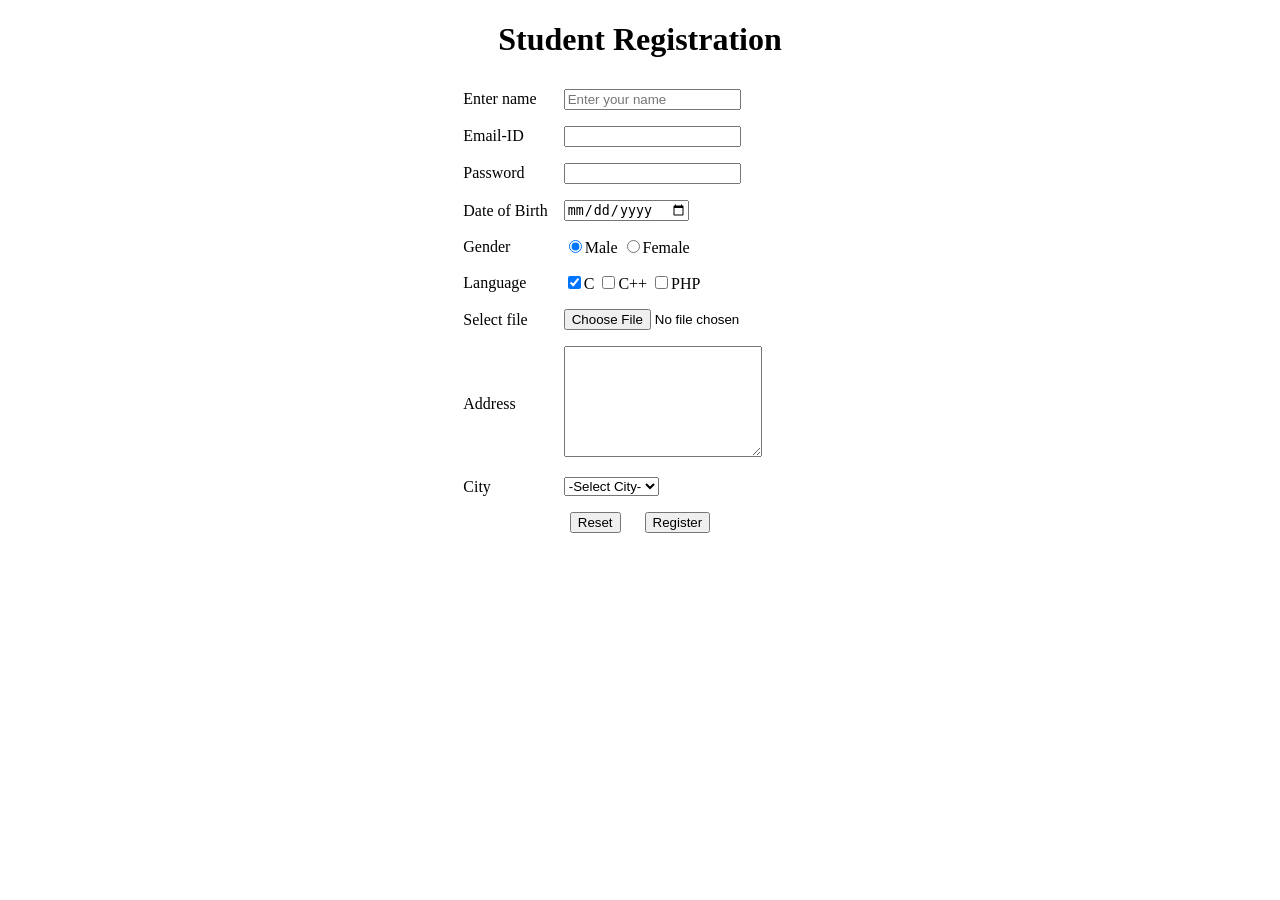
<file: reg_frm.html>
<!DOCTYPE html>
<html lang="en">
<head>
    <meta charset="UTF-8">
    <meta name="viewport" content="width=device-width, initial-scale=1.0">
    <title>Registration</title>
</head>
<body>
    <center>
        <h1>Student Registration</h1>
        <form name="reg_frm">
            <table cellpadding="7">
                <tbody>
                    <tr>
                        <td>Enter name</td>
                        <td><input type="text" name="fullname" required placeholder="Enter your name"></td>
                    </tr>
                    <tr>
                        <td>Email-ID</td>
                        <td><input type="email" name="email_id"></td>
                    </tr>
                    <tr>
                        <td>Password</td>
                        <td><input type="password" name="pwd"></td>
                    </tr>
                    <tr>
                        <td>Date of Birth</td>
                        <td><input type="date" name="dob"></td>
                    </tr>
                    <tr>
                        <td>Gender</td>
                        <td>
                            <input type="radio" name="gender" value="Male" checked>Male
                            <input type="radio" name="gender" value="Female">Female
                        </td>
                    </tr>
                    <tr>
                        <td>Language</td>
                        <td>
                            <input type="checkbox" name="lang" value="C" checked>C
                            <input type="checkbox" name="lang" value="C++">C++
                            <input type="checkbox" name="lang" value="PHP">PHP
                        </td>
                    </tr>
                    <tr>
                        <td>Select file</td>
                        <td><input type="file" name="ff"></td>
                    </tr>
                    <tr>
                        <td>Address</td>
                        <td>
                            <textarea name="address" rows="7" cols="22"></textarea>
                        </td>
                    </tr>
                    <tr>
                        <td>City</td>
                        <td>
                            <select name="city" required>
                                <option value="" selected>-Select City-</option>
                                <option value="Kolkata">Kolkata</option>
                                <option value="Delhi">Delhi</option>
                                <option value="Mumbai">Mumbai</option>
                            </select>
                        </td>
                    </tr>
                    <tr>
                        <td colspan="2" align="center">
                            <input type="reset" name="rs" value="Reset">&nbsp;&nbsp;&nbsp;&nbsp;&nbsp;
                            <input type="submit" name="ok" value="Register">
                        </td>
                    </tr>
                </tbody>
            </table>
        </form>
    </center>
</body>
</html>
</file>
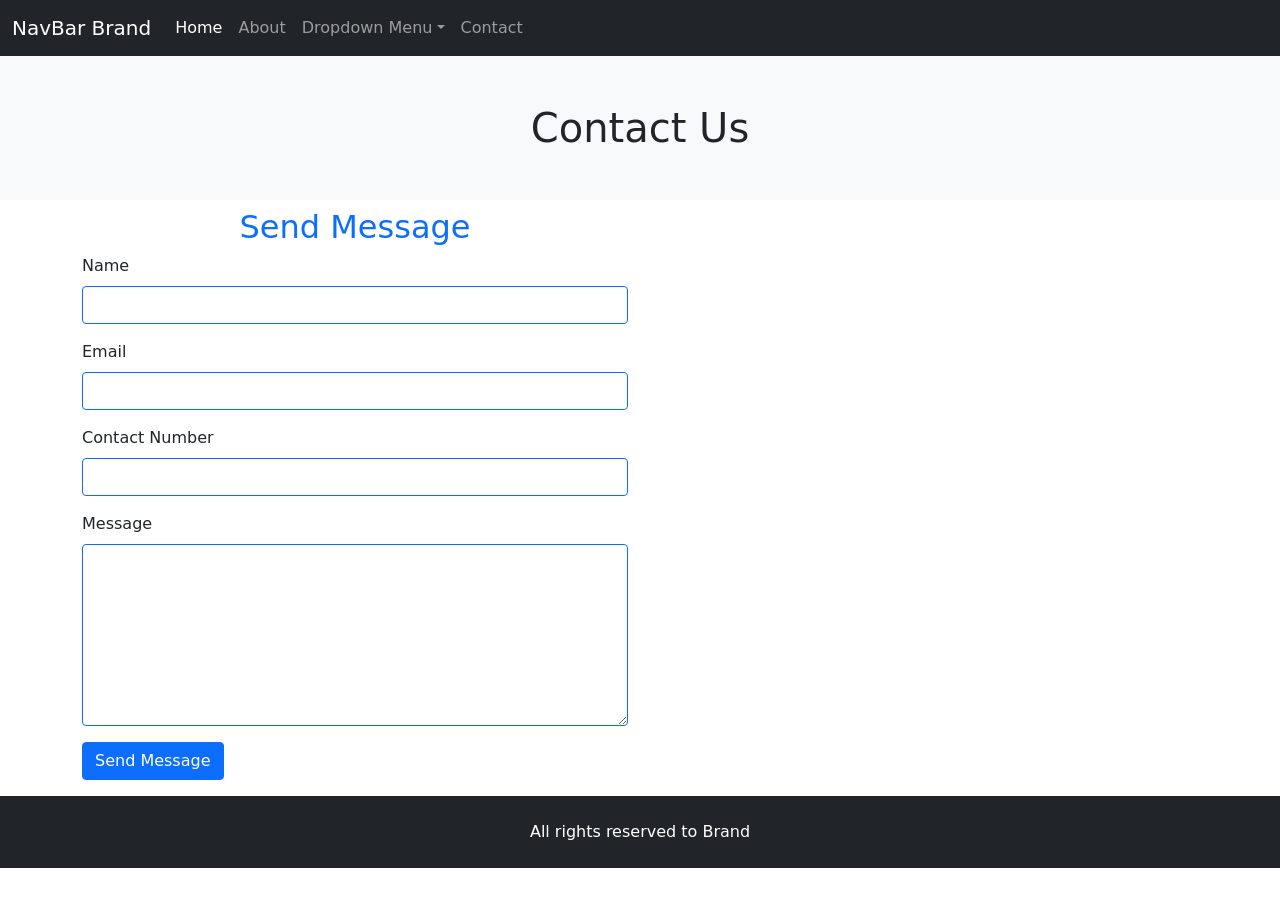
<file: bootstrap/contact.html>
<!DOCTYPE html>
<html lang="en">
<head>
<meta charset="UTF-8">
<meta name="viewport" content="width=device-width, initial-scale=1.0">
<meta http-equiv="X-UA-Compatible" content="ie=edge">
<meta name="Description" content="Enter your description here"/>
<link rel="stylesheet" href="css/bootstrap.css">
<link rel="stylesheet" href="https://cdnjs.cloudflare.com/ajax/libs/font-awesome/5.15.4/css/all.min.css">

<title>Contact</title>
</head>
<body>
    <main>
        <header>
            <nav class="navbar bg-dark navbar-dark navbar-expand-md">
                    <div class="container-fluid">
                        <a href="#" class="navbar-brand">NavBar Brand</a>
                        <button class="navbar-toggler" type="button" data-bs-toggle="collapse" data-bs-target="#myMenu">
                            <span class="navbar-toggler-icon"></span>
                        </button>
                        <div class="collapse navbar-collapse" id="myMenu">
                            <ul class="navbar-nav">
                                <li class="nav-item">
                                    <a href="home.html" class="nav-link active">Home</a>
                                </li>
                                <li class="nav-item">
                                    <a href="#" class="nav-link">About</a>
                                </li>
                                <li class="nav-item dropdown">
                                    <a class="nav-link dropdown-toggle"  id="navbarDropdown" data-bs-toggle="dropdown" href="#">Dropdown Menu</a>
                                    <ul class="dropdown-menu" aria-labelledby="navbarDropdown">
                                        <li>
                                            <a href="#" class="dropdown-item" >Action-1</a>
                                        </li>
                                        <li><hr class="dropdown-divider"></li>
                                        <li>
                                            <a href="#" class="dropdown-item">Action-2</a>
                                        </li>
                                        <li><hr class="dropdown-divider"></li>
                                        <li>
                                            <a href="#" class="dropdown-item">Action-3</a>
                                        </li>
                                    </ul>
                                </li>
                                <li class="nav-item">
                                    <a href="#" class="nav-link">Contact</a>
                                </li>
                            </ul>
                        </div>
                    </div>
            </nav>
            <div class="container-fluid bg-light">
                <h1 class="text-center pt-5 pb-5">Contact Us</h1>
            </div>
        </header>
        <div class="container">
                <div class="row">
                    <div class="col-6">
                        <h2 class="text-center text-primary">Send Message</h2>
                        <form name="cont-frm" class="mb-3">
                            <div class="mb-3">
                                <label class="form-label">Name</label>
                                <input type="text" name="fullname" class="form-control border-primary">
                            </div>
                            <div class="mb-3">
                                <label class="form-label">Email</label>
                                <input type="email" name="email_id" class="form-control border-primary">
                            </div>
                            <div class="mb-3">
                                <label class="form-label">Contact Number</label>
                                <input type="number" name="mobile" class="form-control border-primary">
                            </div>
                            <div class="mb-3">
                                <label class="form-label">Message</label>
                                <textarea name="msg" rows="7" class="form-control border-primary"></textarea>
                            </div>
                            <input type="submit" name="ok" value="Send Message" class="btn btn-primary">
                        </form>
                    </div>
                    <div class="col-6">
                        
                    </div>
                </div>
        </div>
        <footer class="container-fluid bg-dark">
                <p class="text-white p-4 text-center">All rights reserved to Brand</p>
        </footer>
   </main>
<script src="js/popper.min.js"></script>
<script src="js/bootstrap.min.js"></script>
</body>
</html>
</file>
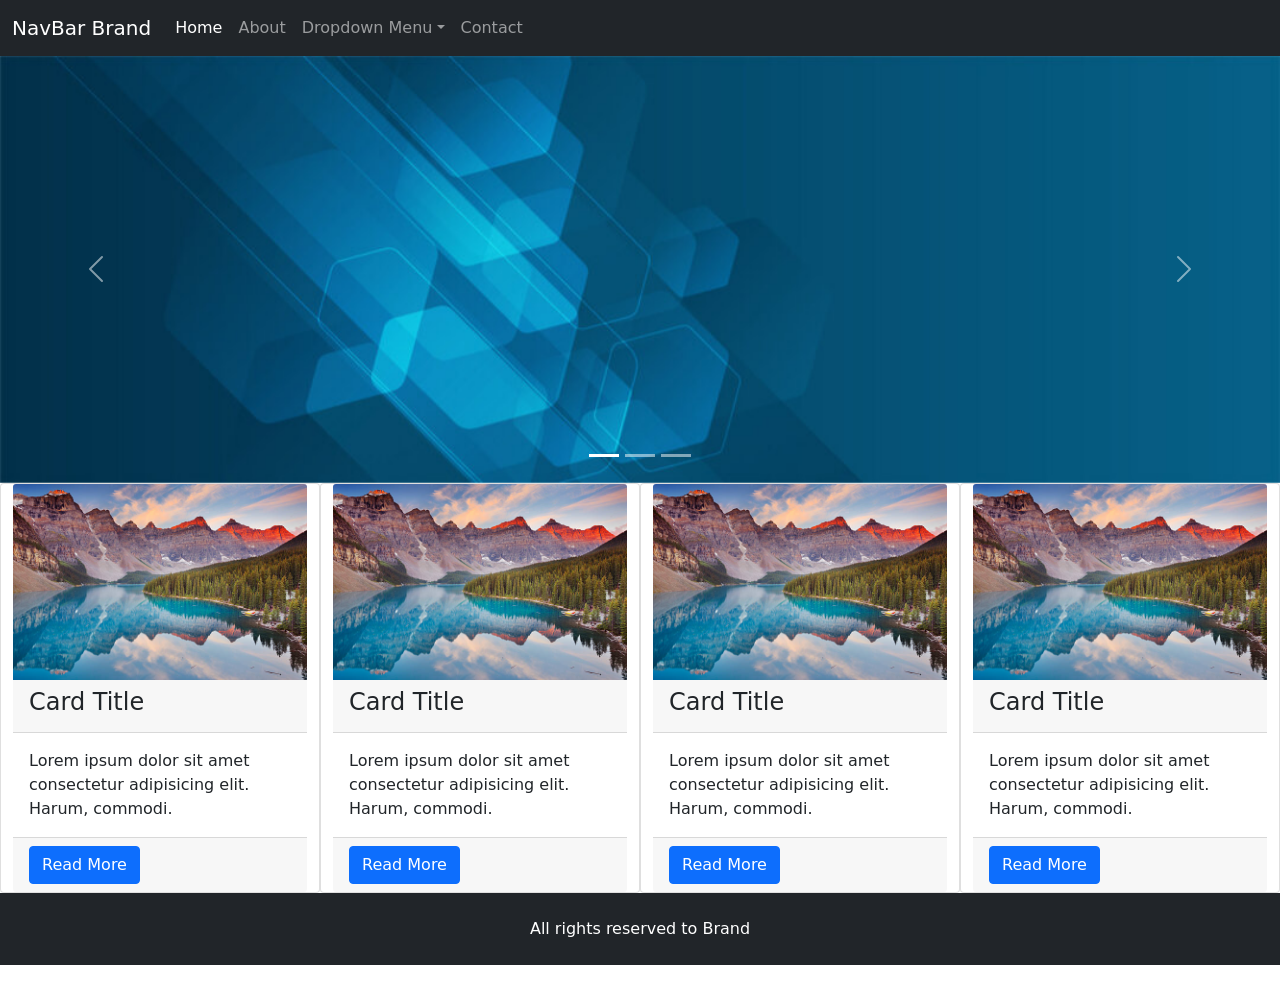
<file: bootstrap/home.html>
<!DOCTYPE html>
<html lang="en">
<head>
<meta charset="UTF-8">
<meta name="viewport" content="width=device-width, initial-scale=1.0">
<meta http-equiv="X-UA-Compatible" content="ie=edge">
<meta name="Description" content="Enter your description here"/>
<link rel="stylesheet" href="css/bootstrap.css">
<link rel="stylesheet" href="https://cdnjs.cloudflare.com/ajax/libs/font-awesome/5.15.4/css/all.min.css">

<title>Home</title>
</head>
<body>
    <main>
        <header>
            <nav class="navbar bg-dark navbar-dark navbar-expand-md">
                    <div class="container-fluid">
                        <a href="#" class="navbar-brand">NavBar Brand</a>
                        <button class="navbar-toggler" type="button" data-bs-toggle="collapse" data-bs-target="#myMenu">
                            <span class="navbar-toggler-icon"></span>
                        </button>
                        <div class="collapse navbar-collapse" id="myMenu">
                            <ul class="navbar-nav">
                                <li class="nav-item">
                                    <a href="home.html" class="nav-link active">Home</a>
                                </li>
                                <li class="nav-item">
                                    <a href="#" class="nav-link">About</a>
                                </li>
                                <li class="nav-item dropdown">
                                    <a class="nav-link dropdown-toggle"  id="navbarDropdown" data-bs-toggle="dropdown" href="#">Dropdown Menu</a>
                                    <ul class="dropdown-menu" aria-labelledby="navbarDropdown">
                                        <li>
                                            <a href="#" class="dropdown-item" >Action-1</a>
                                        </li>
                                        <li><hr class="dropdown-divider"></li>
                                        <li>
                                            <a href="#" class="dropdown-item">Action-2</a>
                                        </li>
                                        <li><hr class="dropdown-divider"></li>
                                        <li>
                                            <a href="#" class="dropdown-item">Action-3</a>
                                        </li>
                                    </ul>
                                </li>
                                <li class="nav-item">
                                    <a href="#" class="nav-link">Contact</a>
                                </li>
                            </ul>
                        </div>
                    </div>
            </nav>
            <div class="carousel slide carousel-fade" id="mySlider" data-bs-ride="carousel">
                    <div class="carousel-indicators">
                        <button type="button" data-bs-target="#mySlider" data-bs-slide-to="0" class="active"></button>
                        <button type="button" data-bs-target="#mySlider" data-bs-slide-to="1"></button>
                        <button type="button" data-bs-target="#mySlider" data-bs-slide-to="2"></button>
                    </div>
                    <div class="carousel-inner">
                        <div class="carousel-item  active" data-bs-interval="2000">
                            <img src="images/slider_1.jpg" class="w-100">
                        </div>
                        <div class="carousel-item">
                            <img src="images/slider_2.jpg" class="w-100">
                        </div>
                        <div class="carousel-item">
                            <img src="images/slider_3.jpg" class="w-100">
                        </div>
                    </div>
                    <a href="#" role="button" class="carousel-control-prev" data-bs-slide="prev" data-bs-target="#mySlider">
                        <span class="carousel-control-prev-icon"></span>
                    </a>
                    <a href="#" role="button" class="carousel-control-next" data-bs-slide="next" data-bs-target="#mySlider">
                        <span class="carousel-control-next-icon"></span>
                    </a>
            </div>
        </header>
        <div class="container-fluid">
                <div class="row">
                    <div class="card col-3">
                        <img src="images/img2.jpg" class="card-img-top" alt="card-img">
                        <div class="card-header">
                            <h4 class="card-title">Card Title</h4>
                        </div>
                        <div class="card-body">
                            <p class="card-text">
                                Lorem ipsum dolor sit amet consectetur adipisicing elit. Harum, commodi.
                            </p>
                        </div>
                        <div class="card-footer">
                            <a href="#" class="btn btn-primary">Read More</a>
                        </div>
                    </div>
                    <div class="card col-3">
                        <img src="images/img2.jpg" class="card-img-top" alt="card-img">
                        <div class="card-header">
                            <h4 class="card-title">Card Title</h4>
                        </div>
                        <div class="card-body">
                            <p class="card-text">
                                Lorem ipsum dolor sit amet consectetur adipisicing elit. Harum, commodi.
                            </p>
                        </div>
                        <div class="card-footer">
                            <a href="#" class="btn btn-primary">Read More</a>
                        </div>
                    </div>
                    <div class="card col-3">
                        <img src="images/img2.jpg" class="card-img-top" alt="card-img">
                        <div class="card-header">
                            <h4 class="card-title">Card Title</h4>
                        </div>
                        <div class="card-body">
                            <p class="card-text">
                                Lorem ipsum dolor sit amet consectetur adipisicing elit. Harum, commodi.
                            </p>
                        </div>
                        <div class="card-footer">
                            <a href="#" class="btn btn-primary">Read More</a>
                        </div>
                    </div>
                    <div class="card col-3">
                        <img src="images/img2.jpg" class="card-img-top" alt="card-img">
                        <div class="card-header">
                            <h4 class="card-title">Card Title</h4>
                        </div>
                        <div class="card-body">
                            <p class="card-text">
                                Lorem ipsum dolor sit amet consectetur adipisicing elit. Harum, commodi.
                            </p>
                        </div>
                        <div class="card-footer">
                            <a href="#" class="btn btn-primary">Read More</a>
                        </div>
                    </div>
                </div>
        </div>
        <footer class="container-fluid bg-dark">
                <p class="text-white p-4 text-center">All rights reserved to Brand</p>
        </footer>
   </main>
<script src="js/popper.min.js"></script>
<script src="js/bootstrap.min.js"></script>
</body>
</html>
</file>
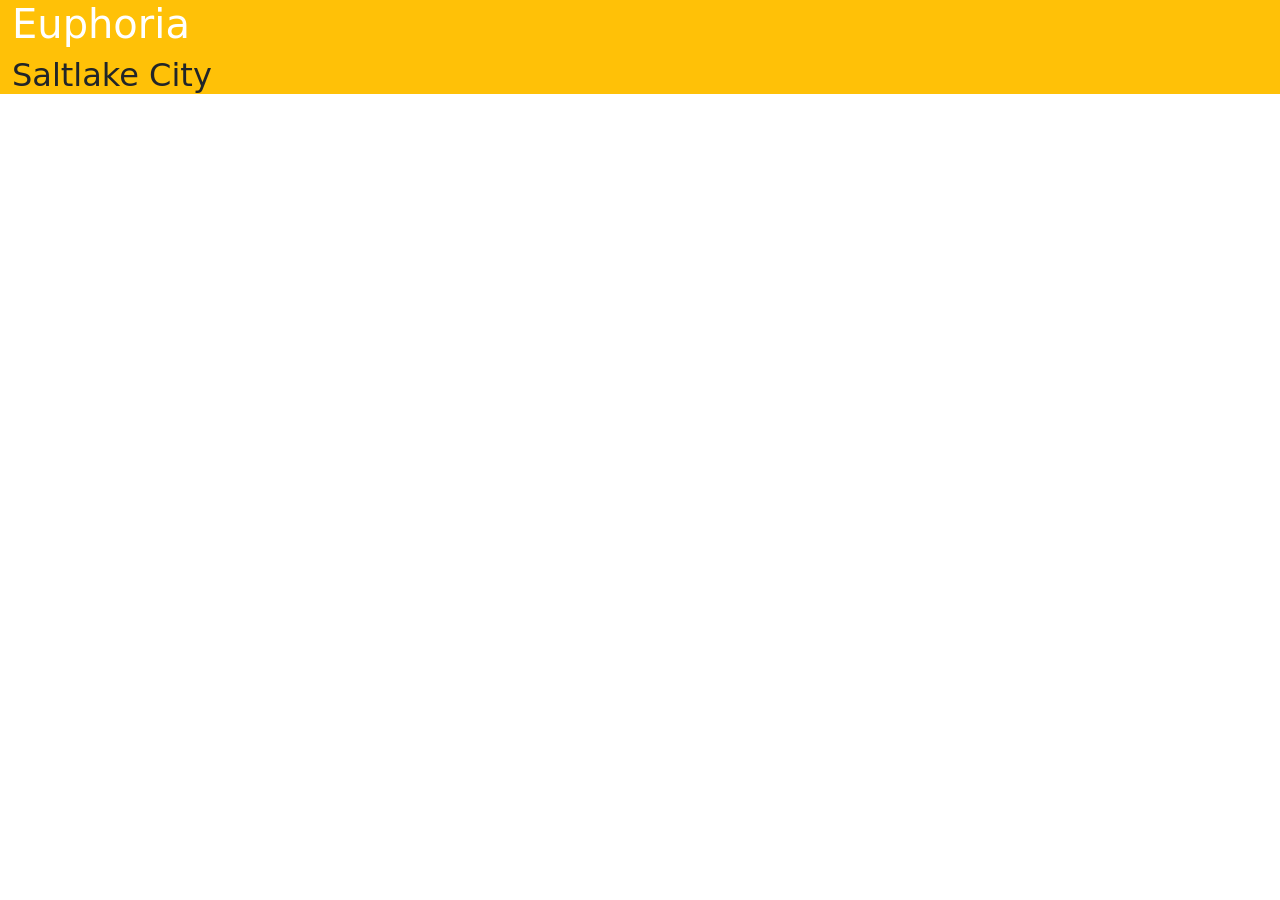
<file: bootstrap/test1.html>
<!DOCTYPE html>
<html lang="en">
<head>
<meta charset="UTF-8">
<meta name="viewport" content="width=device-width, initial-scale=1.0">
<meta http-equiv="X-UA-Compatible" content="ie=edge">
<meta name="Description" content="Enter your description here"/>
<link rel="stylesheet" href="https://cdnjs.cloudflare.com/ajax/libs/twitter-bootstrap/5.1.0/css/bootstrap.min.css">
<link rel="stylesheet" href="https://cdnjs.cloudflare.com/ajax/libs/font-awesome/5.15.4/css/all.min.css">

<title>Test-1</title>
</head>
<body>
    <div  class="container-fluid bg-warning">
        <h1 class="text-white">Euphoria</h1>
        <h2>Saltlake City</h2>
    </div>
<script src="https://cdnjs.cloudflare.com/ajax/libs/popper.js/2.9.2/umd/popper.min.js"></script>
<script src="https://cdnjs.cloudflare.com/ajax/libs/twitter-bootstrap/5.1.0/js/bootstrap.min.js"></script>
</body>
</html>
</file>
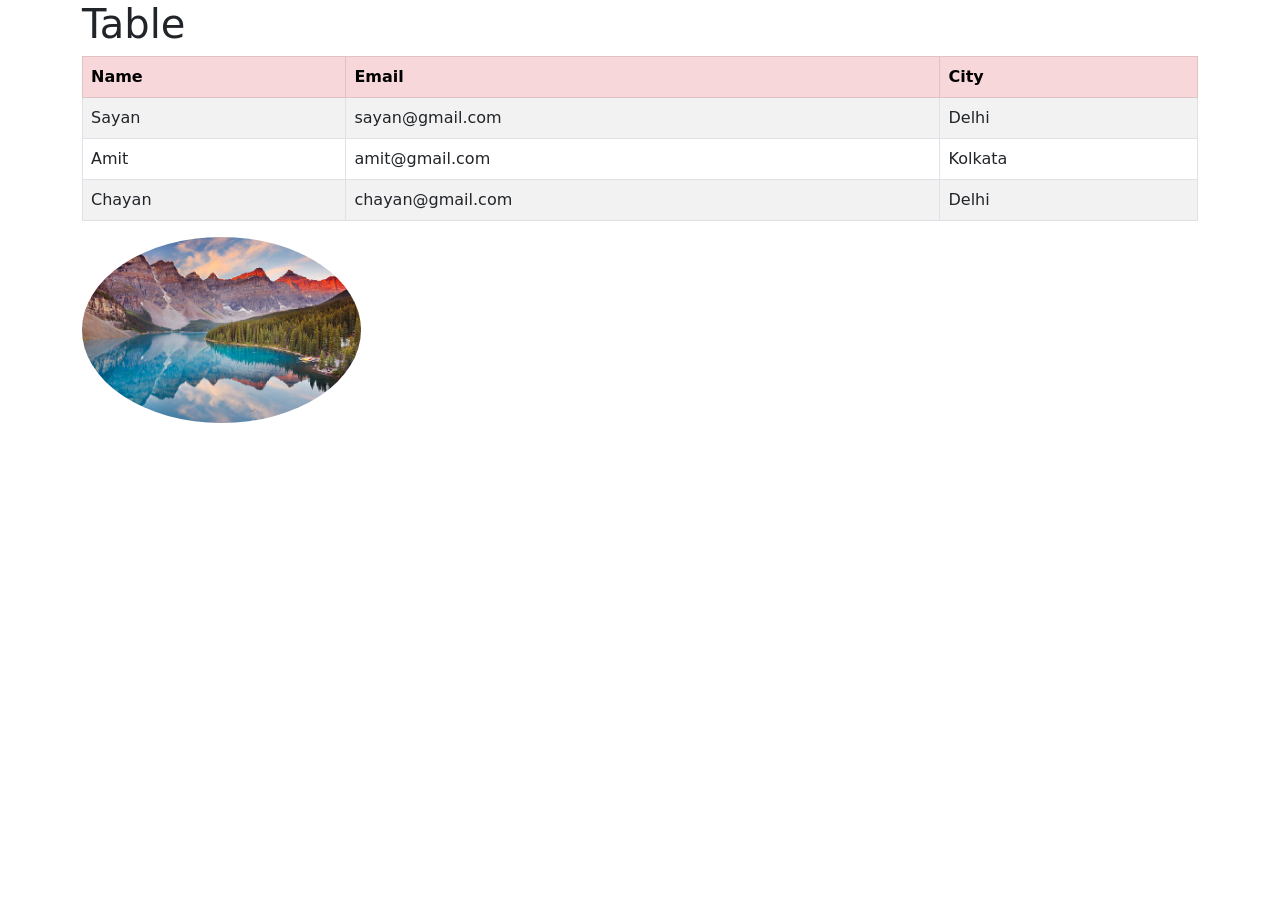
<file: bootstrap/test2.html>
<!DOCTYPE html>
<html lang="en">
<head>
<meta charset="UTF-8">
<meta name="viewport" content="width=device-width, initial-scale=1.0">
<meta http-equiv="X-UA-Compatible" content="ie=edge">
<meta name="Description" content="Enter your description here"/>
<link rel="stylesheet" href="css/bootstrap.css">
<link rel="stylesheet" href="https://cdnjs.cloudflare.com/ajax/libs/font-awesome/5.15.4/css/all.min.css">

<title>Test-2</title>
</head>
<body>
   <div class="container">
        <h1>Table</h1>
        <table class="table table-bordered table-striped">
            <thead class="table-danger">
                <tr>
                    <th>Name</th>
                    <th>Email</th>
                    <th>City</th>
                </tr>
            </thead>
            <tbody>
                <tr>
                    <td>Sayan</td>
                    <td>sayan@gmail.com</td>
                    <td>Delhi</td>
                </tr>
                <tr>
                    <td>Amit</td>
                    <td>amit@gmail.com</td>
                    <td>Kolkata</td>
                </tr>
                <tr>
                    <td>Chayan</td>
                    <td>chayan@gmail.com</td>
                    <td>Delhi</td>
                </tr>
            </tbody>
        </table>
        <img class="col-3 rounded-circle" src="images/img2.jpg" alt="img-1" title="Image-1">
   </div>
<script src="js/popper.min.js"></script>
<script src="js/bootstrap.min.js"></script>
</body>
</html>
</file>
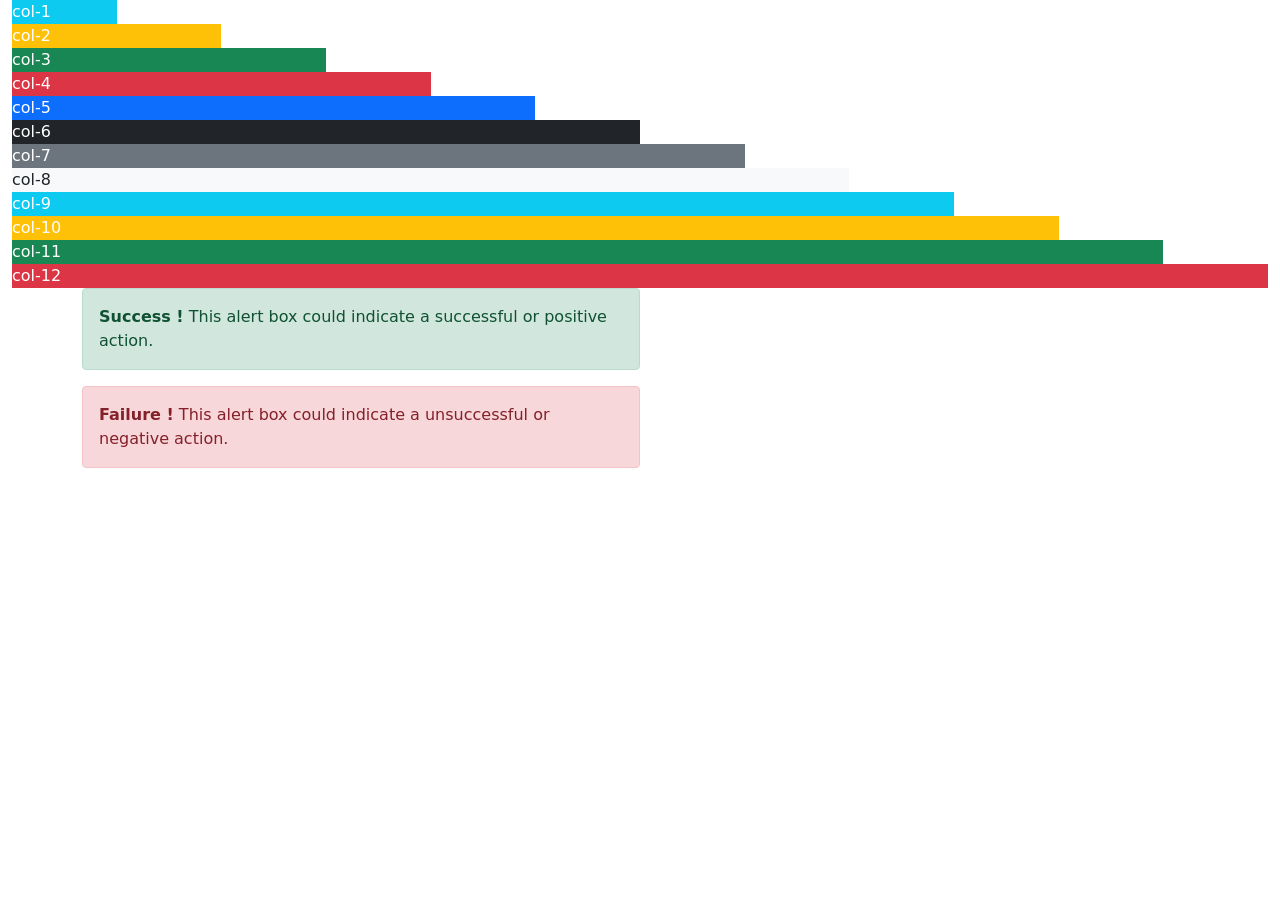
<file: bootstrap/test3.html>
<!DOCTYPE html>
<html lang="en">
<head>
<meta charset="UTF-8">
<meta name="viewport" content="width=device-width, initial-scale=1.0">
<meta http-equiv="X-UA-Compatible" content="ie=edge">
<meta name="Description" content="Enter your description here"/>
<link rel="stylesheet" href="css/bootstrap.css">
<link rel="stylesheet" href="https://cdnjs.cloudflare.com/ajax/libs/font-awesome/5.15.4/css/all.min.css">

<title>Test-3</title>
</head>
<body>
   <div class="container-fluid">
        <div class="col-1 bg-info text-white">
            col-1
        </div>
        <div class="col-2 bg-warning text-white">
            col-2
        </div>
        <div class="col-3 bg-success text-white">
            col-3
        </div>
        <div class="col-4 bg-danger text-white">
            col-4
        </div>
        <div class="col-5 bg-primary text-white">
            col-5
        </div>
        <div class="col-6 bg-dark text-white">
            col-6
        </div>
        <div class="col-7 bg-secondary text-white">
            col-7
        </div>
        <div class="col-8 bg-light text-dark">
            col-8
        </div>
        <div class="col-9 bg-info text-white">
            col-9
        </div>
        <div class="col-10 bg-warning text-white">
            col-10
        </div>
        <div class="col-11 bg-success text-white">
            col-11
        </div>
        <div class="col-12 bg-danger text-white">
            col-12
        </div>
   </div>
   <div class="container">
        <div class="alert alert-success col-6">
            <strong>Success !</strong> This alert box could indicate a successful or
positive action.
        </div>
        <div class="alert alert-danger col-6">
            <strong>Failure !</strong> This alert box could indicate a unsuccessful or
negative action.
        </div>
   </div>
<script src="js/popper.min.js"></script>
<script src="js/bootstrap.min.js"></script>
</body>
</html>
</file>
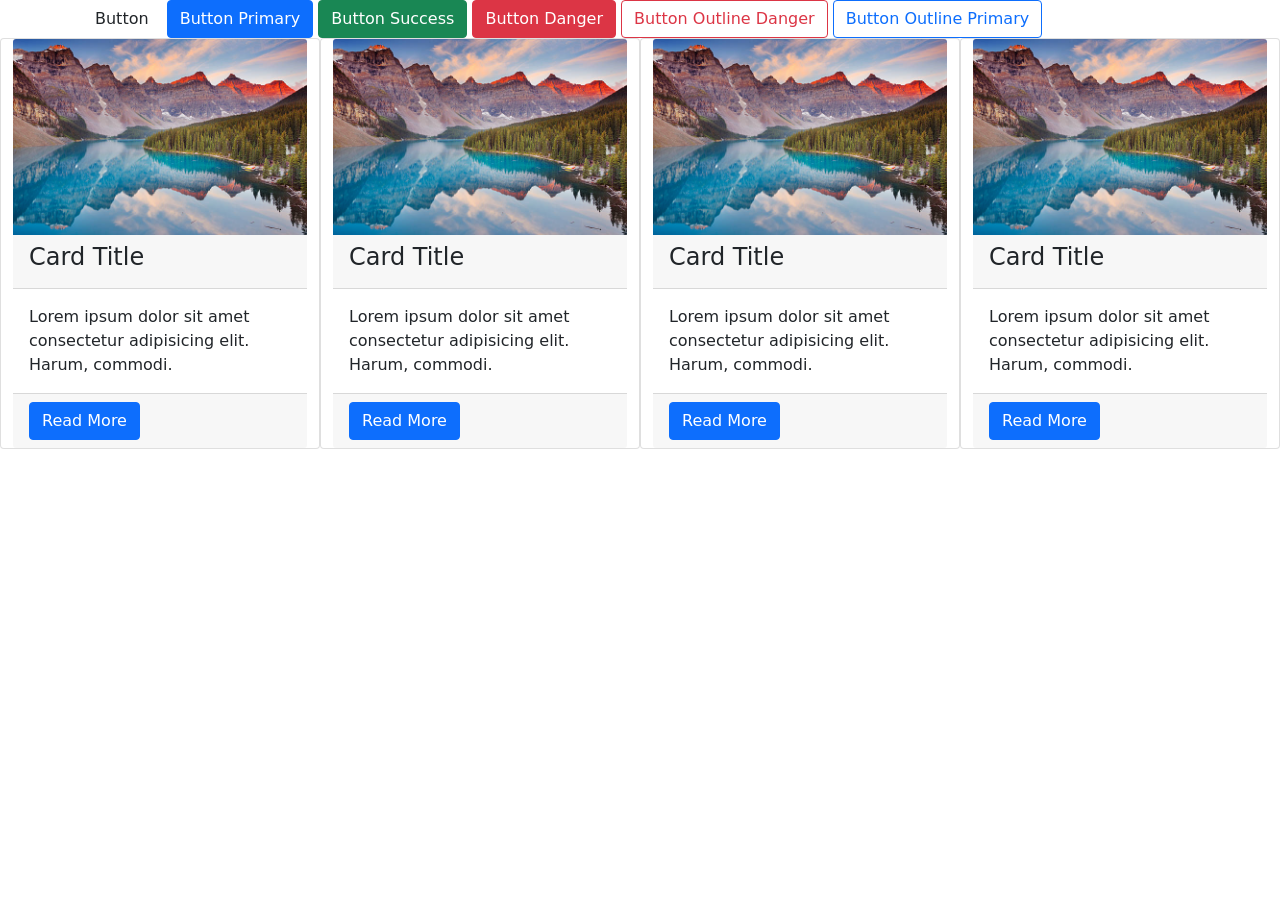
<file: bootstrap/test4.html>
<!DOCTYPE html>
<html lang="en">
<head>
<meta charset="UTF-8">
<meta name="viewport" content="width=device-width, initial-scale=1.0">
<meta http-equiv="X-UA-Compatible" content="ie=edge">
<meta name="Description" content="Enter your description here"/>
<link rel="stylesheet" href="css/bootstrap.css">
<link rel="stylesheet" href="https://cdnjs.cloudflare.com/ajax/libs/font-awesome/5.15.4/css/all.min.css">

<title>Test-3</title>
</head>
<body>
   <div class="container">
        <button type="button" class="btn">Button</button>
        <button type="button" class="btn btn-primary">Button Primary</button>
        <button type="button" class="btn btn-success">Button Success</button>
        <button type="button" class="btn btn-danger">Button Danger</button>
        <button type="button" class="btn btn-outline-danger">Button Outline Danger</button>
        <button type="button" class="btn btn-outline-primary">Button Outline Primary</button>
   </div>
   <div class="container-fluid">
        <div class="row">
            <div class="card col-3">
                <img src="images/img2.jpg" class="card-img-top" alt="card-img">
                <div class="card-header">
                    <h4 class="card-title">Card Title</h4>
                </div>
                <div class="card-body">
                    <p class="card-text">
                        Lorem ipsum dolor sit amet consectetur adipisicing elit. Harum, commodi.
                    </p>
                </div>
                <div class="card-footer">
                    <a href="#" class="btn btn-primary">Read More</a>
                </div>
            </div>
            <div class="card col-3">
                <img src="images/img2.jpg" class="card-img-top" alt="card-img">
                <div class="card-header">
                    <h4 class="card-title">Card Title</h4>
                </div>
                <div class="card-body">
                    <p class="card-text">
                        Lorem ipsum dolor sit amet consectetur adipisicing elit. Harum, commodi.
                    </p>
                </div>
                <div class="card-footer">
                    <a href="#" class="btn btn-primary">Read More</a>
                </div>
            </div>
            <div class="card col-3">
                <img src="images/img2.jpg" class="card-img-top" alt="card-img">
                <div class="card-header">
                    <h4 class="card-title">Card Title</h4>
                </div>
                <div class="card-body">
                    <p class="card-text">
                        Lorem ipsum dolor sit amet consectetur adipisicing elit. Harum, commodi.
                    </p>
                </div>
                <div class="card-footer">
                    <a href="#" class="btn btn-primary">Read More</a>
                </div>
            </div>
            <div class="card col-3">
                <img src="images/img2.jpg" class="card-img-top" alt="card-img">
                <div class="card-header">
                    <h4 class="card-title">Card Title</h4>
                </div>
                <div class="card-body">
                    <p class="card-text">
                        Lorem ipsum dolor sit amet consectetur adipisicing elit. Harum, commodi.
                    </p>
                </div>
                <div class="card-footer">
                    <a href="#" class="btn btn-primary">Read More</a>
                </div>
            </div>
        </div>
   </div>
<script src="js/popper.min.js"></script>
<script src="js/bootstrap.min.js"></script>
</body>
</html>
</file>
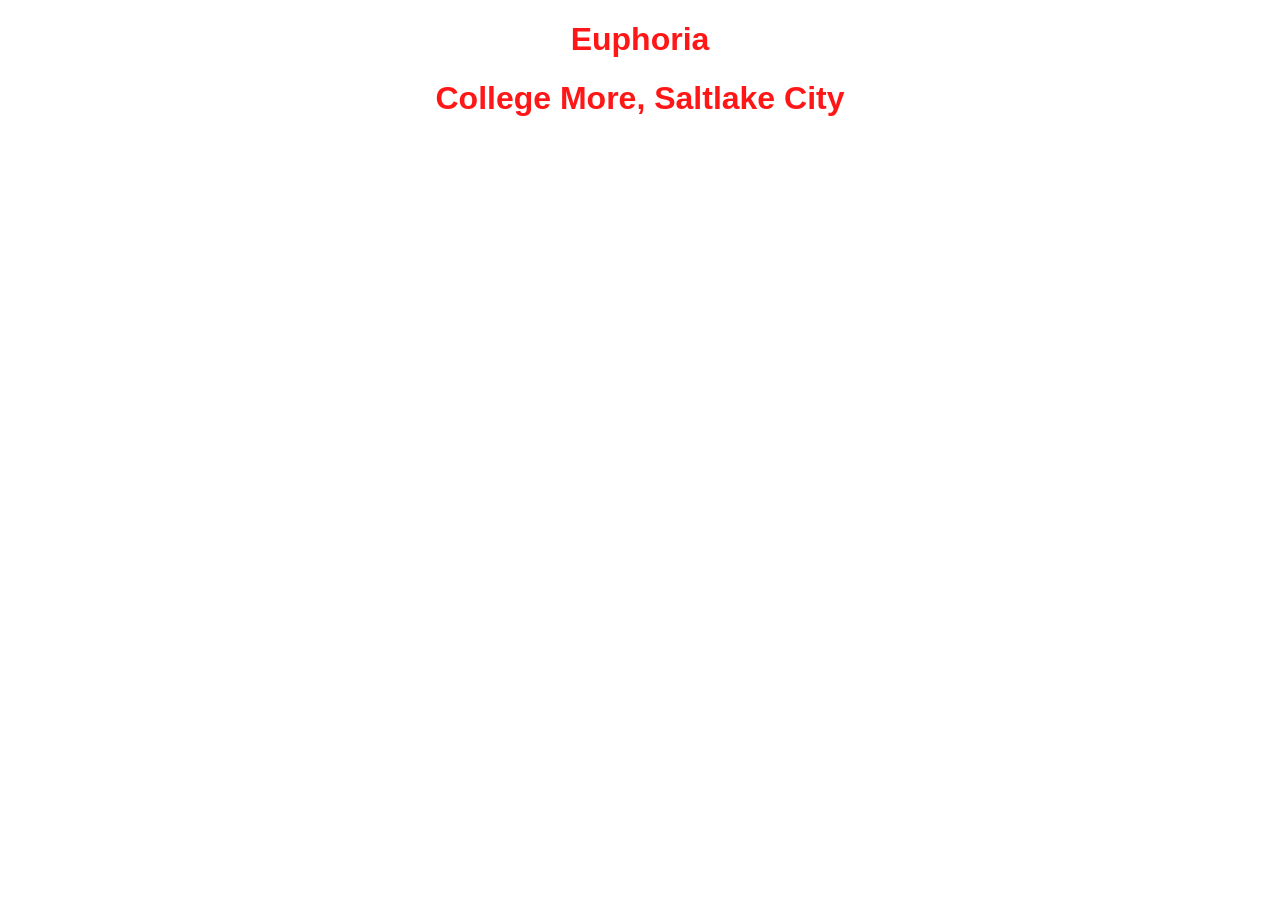
<file: CSS/test1.html>
<!DOCTYPE html>
<html lang="en">
<head>
    <meta charset="UTF-8">
    <meta name="viewport" content="width=device-width, initial-scale=1.0">
    <title>CSS-1</title>
</head>
<body>
    <h1 style="text-align: center; color:rgb(255, 23, 23); font-family: Arial, Helvetica, sans-serif;">Euphoria</h1>
    <h1 style="text-align: center; color:rgb(255, 23, 23); font-family: Arial, Helvetica, sans-serif;">College More, Saltlake City</h1>
</body>
</html>
</file>
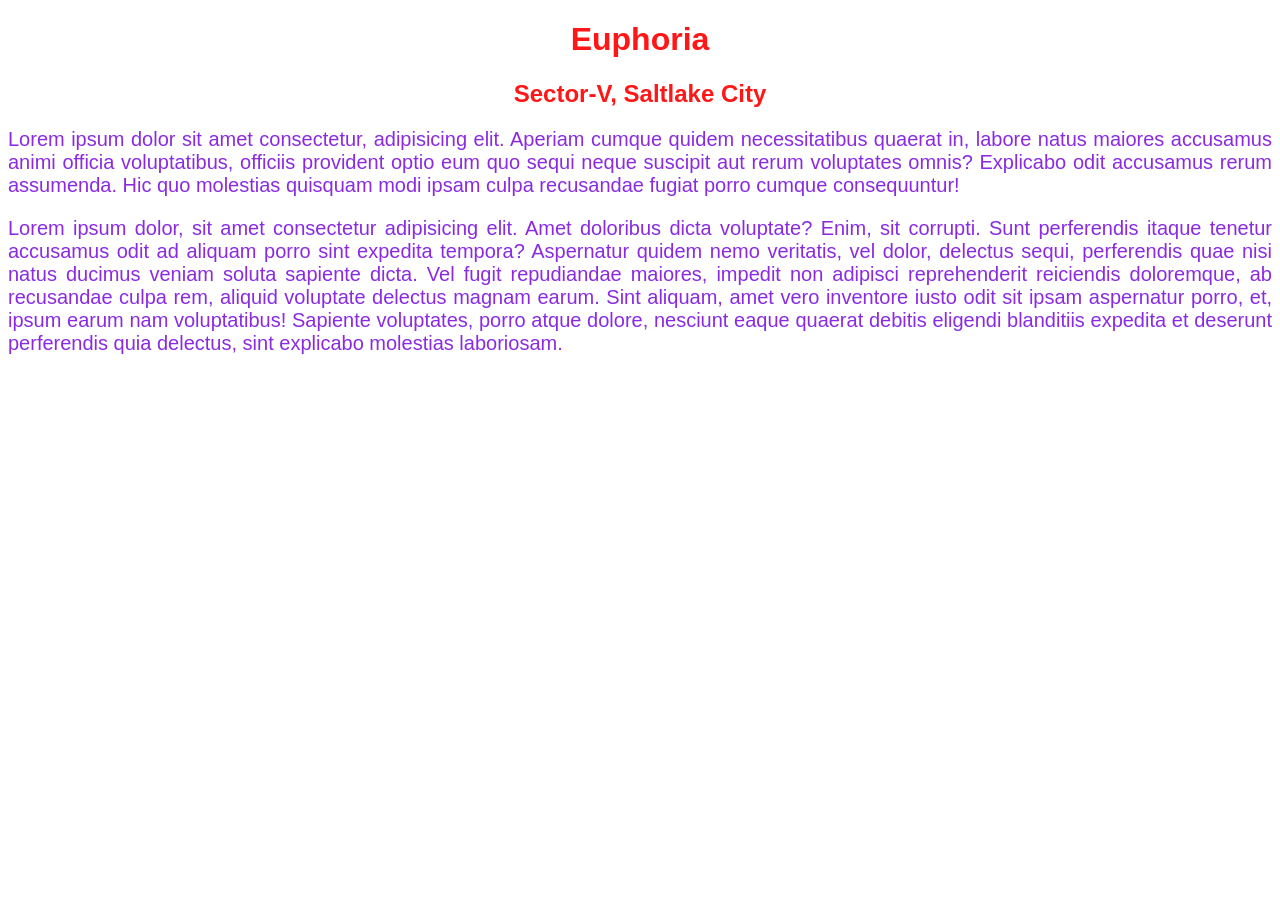
<file: CSS/test2.html>
<!DOCTYPE html>
<html lang="en">
<head>
    <meta charset="UTF-8">
    <meta name="viewport" content="width=device-width, initial-scale=1.0">
    <title>CSS-2</title>
    <style type="text/css">
        /* Universal Selector */
        *{
            text-align: center;
            color:rgb(255, 23, 23); 
            font-family: Arial, Helvetica, sans-serif;
        }
        /* Element Selector */
        p{
            text-align: justify;
            color: blueviolet;
            font-size: 20px;
        }
    </style>
</head>
<body>
    <h1>Euphoria</h1>
    <h2>Sector-V, Saltlake City</h2>
    <p>
        Lorem ipsum dolor sit amet consectetur, adipisicing elit. Aperiam cumque quidem necessitatibus quaerat in, labore natus maiores accusamus animi officia voluptatibus, officiis provident optio eum quo sequi neque suscipit aut rerum voluptates omnis? Explicabo odit accusamus rerum assumenda. Hic quo molestias quisquam modi ipsam culpa recusandae fugiat porro cumque consequuntur!
    </p>
    <p>
        Lorem ipsum dolor, sit amet consectetur adipisicing elit. Amet doloribus dicta voluptate? Enim, sit corrupti. Sunt perferendis itaque tenetur accusamus odit ad aliquam porro sint expedita tempora? Aspernatur quidem nemo veritatis, vel dolor, delectus sequi, perferendis quae nisi natus ducimus veniam soluta sapiente dicta. Vel fugit repudiandae maiores, impedit non adipisci reprehenderit reiciendis doloremque, ab recusandae culpa rem, aliquid voluptate delectus magnam earum. Sint aliquam, amet vero inventore iusto odit sit ipsam aspernatur porro, et, ipsum earum nam voluptatibus! Sapiente voluptates, porro atque dolore, nesciunt eaque quaerat debitis eligendi blanditiis expedita et deserunt perferendis quia delectus, sint explicabo molestias laboriosam.
    </p>
</body>
</html>
</file>
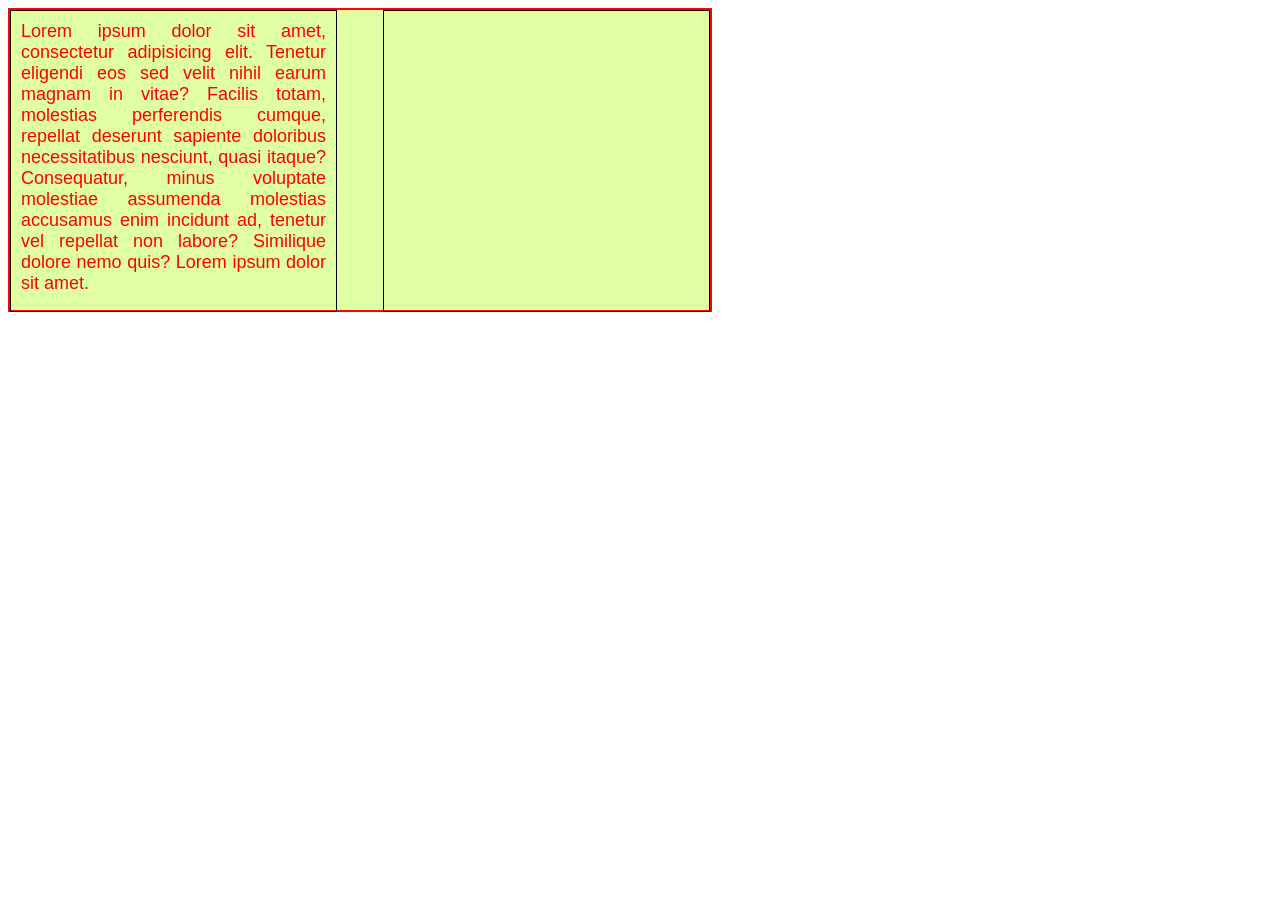
<file: CSS/test3.html>
<!DOCTYPE html>
<html lang="en">
<head>
    <meta charset="UTF-8">
    <meta name="viewport" content="width=device-width, initial-scale=1.0">
    <title>Document</title>
    <style type="text/css">
        /* ID Selector */
    #dv1{
        width:700px;
        height: 300px;
        background-color: rgb(224, 255, 162);
        border:2px solid #ff0000;
        display: flex;
        flex-direction: row;
        justify-content: space-between;
        /* flex-direction: column-reverse; */
    }
    #dv2{
        width: 325px;
        height: 300px;
        border: 1px solid #000;
        /* overflow-y: scroll; */
    }
    /* Class selector */
    .text{
        font-family: Arial, Helvetica, sans-serif;
        margin: 0;
        padding: 10px;
        font-size: 18px;
        text-align: justify;
    }
    .text-danger{
        color: red;
    }
    </style>
</head>
<body>
    <div id="dv1">
        <div id="dv2">
            <p class="text text-danger">
                Lorem ipsum dolor sit amet, consectetur adipisicing elit. Tenetur eligendi eos sed velit nihil earum magnam in vitae? Facilis totam, molestias perferendis cumque, repellat deserunt sapiente doloribus necessitatibus nesciunt, quasi itaque? Consequatur, minus voluptate molestiae assumenda molestias accusamus enim incidunt ad, tenetur vel repellat non labore? Similique dolore nemo quis? Lorem ipsum dolor sit amet.
            </p>
        </div>
        <div id="dv2">

        </div>
    </div>
</body>
</html>
</file>
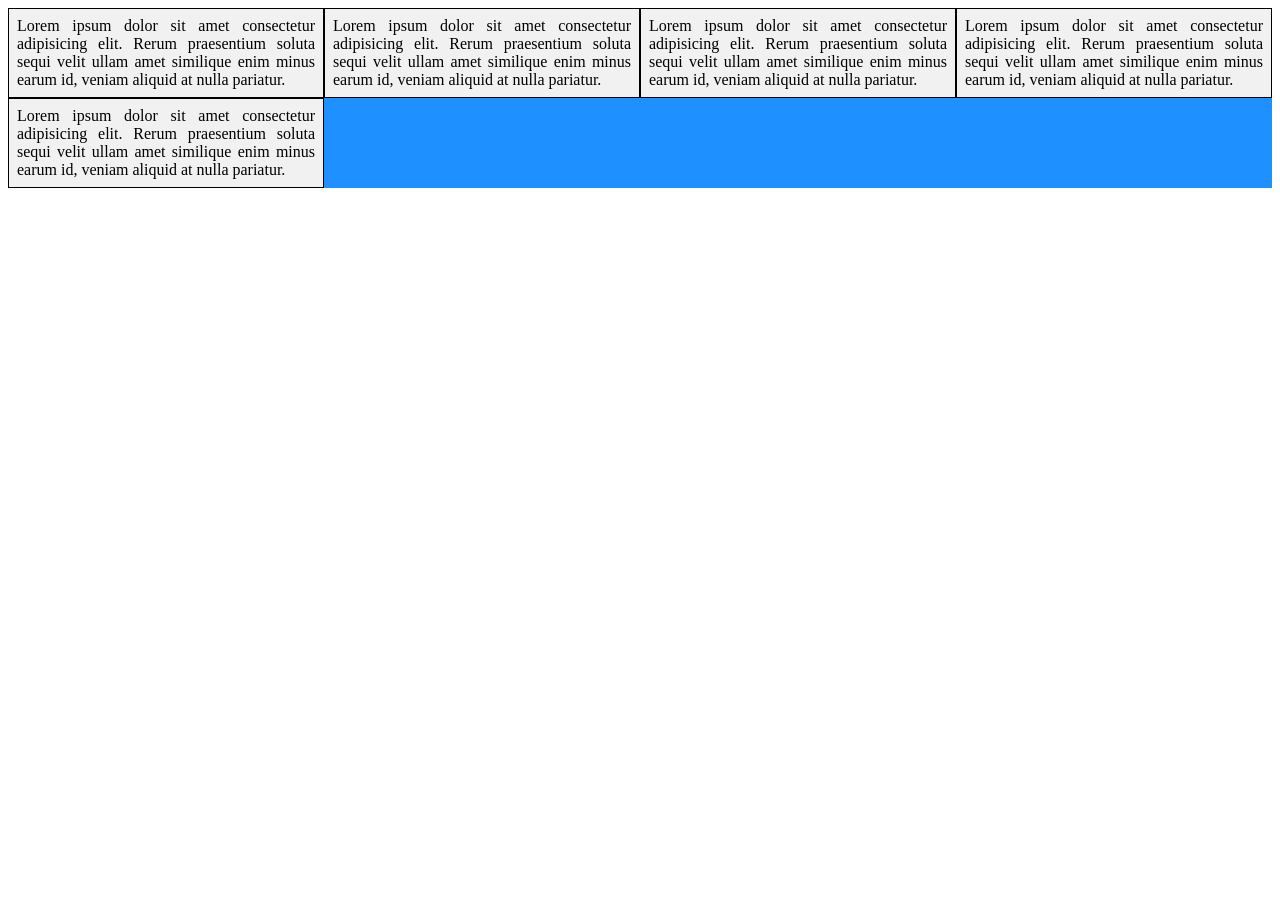
<file: CSS/test4.html>
<!doctype html>
<html lang="en">
  <head>
    <meta charset="UTF-8" />
    <meta name="viewport" content="width=device-width, initial-scale=1.0" />
    <title>Document</title>
    <style type="text/css">
      /* CSS Grid */
      #wrapper {
        display: grid;
        grid-template-columns: auto auto auto auto;
        background-color: dodgerblue;
        padding: auto;
      }
      /* Combinator Child Selector*/
      #wrapper div {
        background-color: #f1f1f1;
        border: 1px solid #000;
      }
      #wrapper div p {
        padding: 8px;
        margin: 0;
        font-size: auto;
        text-align: justify;
      }
    </style>
  </head>
  <body>
    <div id="wrapper">
      <div>
        <p>
          Lorem ipsum dolor sit amet consectetur adipisicing elit. Rerum
          praesentium soluta sequi velit ullam amet similique enim minus earum
          id, veniam aliquid at nulla pariatur.
        </p>
      </div>
      <div>
        <p>
          Lorem ipsum dolor sit amet consectetur adipisicing elit. Rerum
          praesentium soluta sequi velit ullam amet similique enim minus earum
          id, veniam aliquid at nulla pariatur.
        </p>
      </div>
      <div>
        <p>
          Lorem ipsum dolor sit amet consectetur adipisicing elit. Rerum
          praesentium soluta sequi velit ullam amet similique enim minus earum
          id, veniam aliquid at nulla pariatur.
        </p>
      </div>
      <div>
        <p>
          Lorem ipsum dolor sit amet consectetur adipisicing elit. Rerum
          praesentium soluta sequi velit ullam amet similique enim minus earum
          id, veniam aliquid at nulla pariatur.
        </p>
      </div>
      <div>
        <p>
          Lorem ipsum dolor sit amet consectetur adipisicing elit. Rerum
          praesentium soluta sequi velit ullam amet similique enim minus earum
          id, veniam aliquid at nulla pariatur.
        </p>
      </div>
    </div>
  </body>
</html>
</file>
